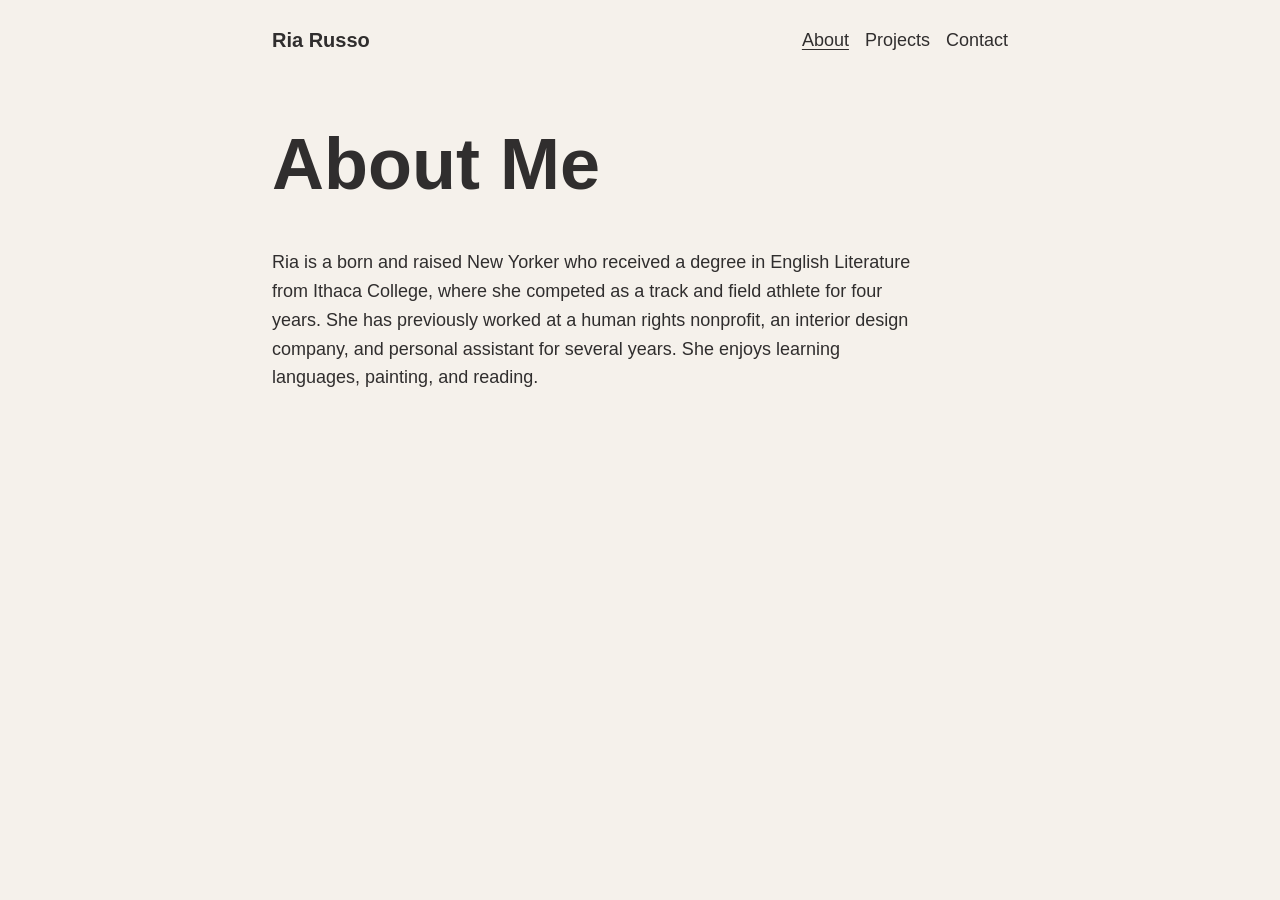
<file: about.html>
<!doctype html>
<html lang="en">
  <head>
    <meta charset="UTF-8">
    <meta name="viewport" content="width=device-width, initial-scale=1.0">
    <meta name="description" content="About Ria Russo.">
    <title>About | Ria Russo</title>
    <link rel="stylesheet" href="styles.css">
  </head>
  <body>
    <header class="site-header">
      <a class="site-name" href="index.html">Ria Russo</a>
      <nav aria-label="Primary navigation">
        <ul class="site-nav">
          <li><a aria-current="page" href="about.html">About</a></li>
          <li><a href="projects.html">Projects</a></li>
          <li><a href="contact.html">Contact</a></li>
        </ul>
      </nav>
    </header>
    <main class="page-content">
      <h1>About Me</h1>
      <p>Ria is a born and raised New Yorker who received a degree in English Literature from Ithaca College, where she competed as a track and field athlete for four years. She has previously worked at a human rights nonprofit, an interior design company, and personal assistant for several years. She enjoys learning languages, painting, and reading.</p>
    </main>
  </body>
</html>
</file>
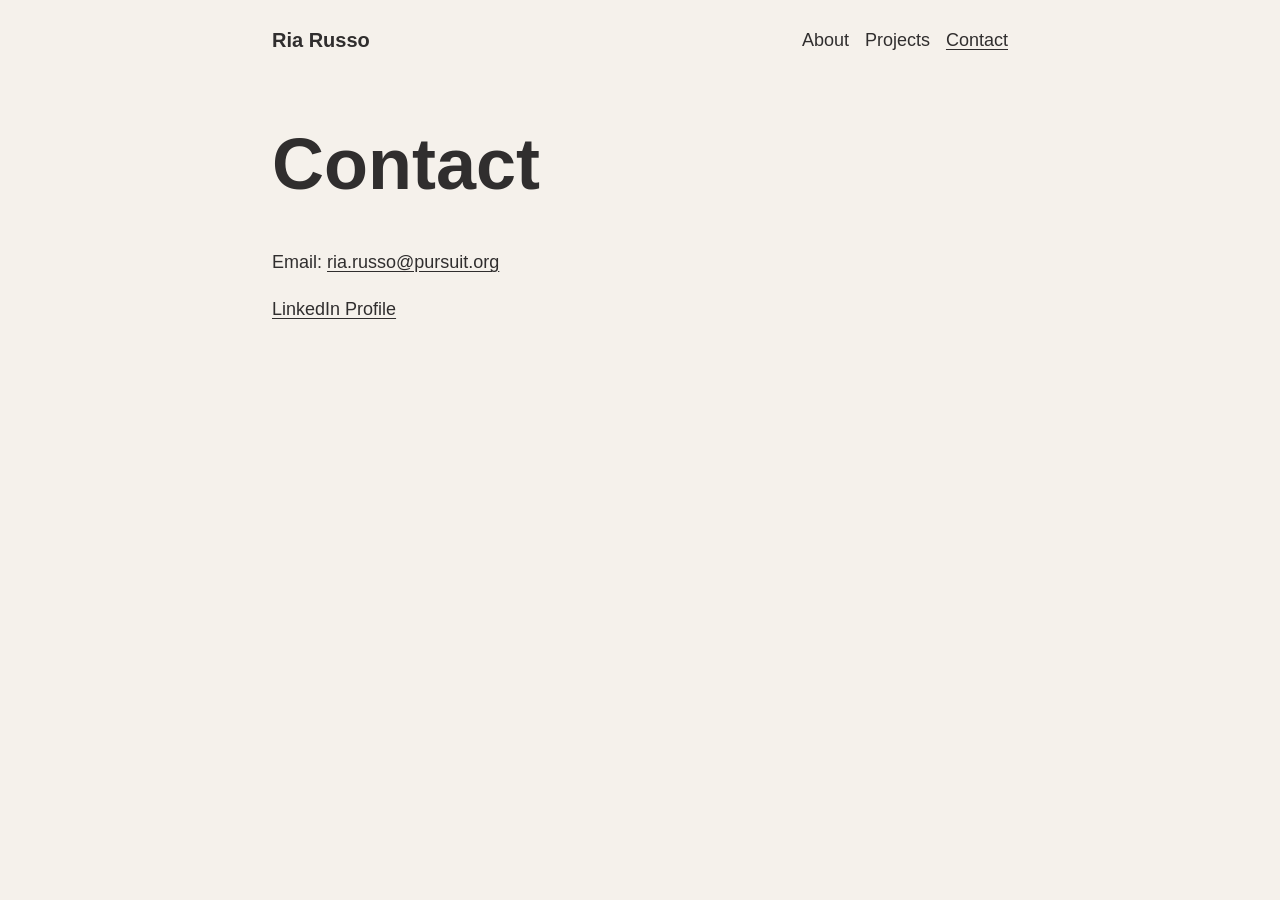
<file: contact.html>
<!doctype html>
<html lang="en">
  <head>
    <meta charset="UTF-8">
    <meta name="viewport" content="width=device-width, initial-scale=1.0">
    <meta name="description" content="Contact Ria Russo.">
    <title>Contact | Ria Russo</title>
    <link rel="stylesheet" href="styles.css">
  </head>
  <body>
    <header class="site-header">
      <a class="site-name" href="index.html">Ria Russo</a>
      <nav aria-label="Primary navigation">
        <ul class="site-nav">
          <li><a href="about.html">About</a></li>
          <li><a href="projects.html">Projects</a></li>
          <li><a aria-current="page" href="contact.html">Contact</a></li>
        </ul>
      </nav>
    </header>
    <main class="page-content">
      <h1>Contact</h1>
      <p>Email: <a href="mailto:ria.russo@pursuit.org">ria.russo@pursuit.org</a></p>
      <p><a href="https://www.linkedin.com/in/ria-russo-556086421/" target="_blank" rel="noreferrer">LinkedIn Profile</a></p>
    </main>
  </body>
</html>
</file>
<file: styles.css>
:root {
  --background: #f5f1eb;
  --text: #302e2e;
  --content-width: 46rem;
}

* { box-sizing: border-box; }

body {
  min-width: 320px;
  margin: 0;
  background: var(--background);
  color: var(--text);
  font-family: Arial, Helvetica, sans-serif;
  font-size: 1.125rem;
  line-height: 1.6;
}

a { color: inherit; text-underline-offset: 0.18em; }
a:hover, a:focus-visible { opacity: 0.65; }

.home-page {
  display: grid;
  min-height: 100vh;
  place-items: start center;
  padding: clamp(6rem, 16vh, 10rem) 1.5rem 4rem;
}

.home-content { width: min(100%, 36rem); text-align: center; }

.home-content h1 {
  margin: 0 0 clamp(3.5rem, 10vh, 7rem);
  font-size: clamp(3.5rem, 9vw, 7.5rem);
  font-weight: 700;
  letter-spacing: -0.06em;
  line-height: 0.95;
}

.home-nav, .site-nav { margin: 0; padding: 0; list-style: none; }
.home-nav { display: grid; gap: 1rem; }
.home-nav a { font-size: clamp(1.8rem, 4vw, 2.75rem); text-decoration: none; }

.site-header, .page-content { width: min(calc(100% - 3rem), var(--content-width)); margin-inline: auto; }
.site-header { display: flex; align-items: center; justify-content: space-between; gap: 1.5rem; padding-block: 1.5rem; }
.site-name { font-size: 1.25rem; font-weight: 700; text-decoration: none; }
.site-nav { display: flex; flex-wrap: wrap; gap: 1rem; }
.site-nav a { text-decoration: none; }
.site-nav [aria-current="page"] { text-decoration: underline; }
.page-content { padding-block: 3rem 5rem; }
.page-content h1 { margin-top: 0; font-size: clamp(2.5rem, 7vw, 4.5rem); line-height: 1; }
.page-content p { max-width: 65ch; }
.project-list { display: grid; gap: 2rem; }
.project-card { padding: 1.5rem; border: 1px solid color-mix(in srgb, var(--text) 25%, transparent); }
.project-card h2 { margin-top: 0; }
.project-card img { display: block; width: 100%; height: auto; }

@media (max-width: 35rem) {
  .site-header { align-items: flex-start; flex-direction: column; }
}
</file>
